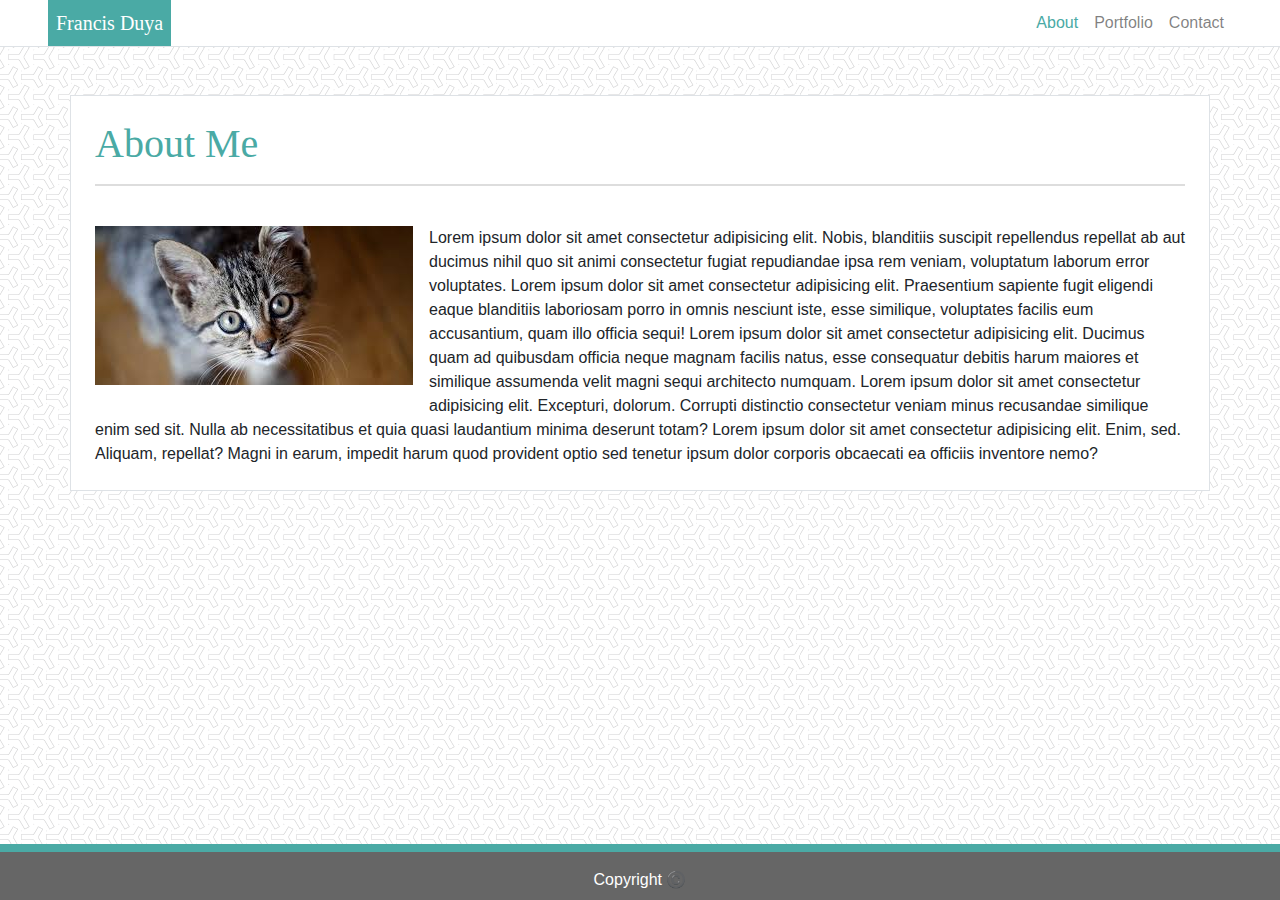
<file: index.html>
<!DOCTYPE html>
<html lang="en">
	<head>
		<meta charset="UTF-8" />
		<meta name="viewport" content="width=device-width, initial-scale=1.0" />
		<title>About</title>
		<link
			rel="stylesheet"
			href="https://stackpath.bootstrapcdn.com/bootstrap/4.4.1/css/bootstrap.min.css"
			integrity="sha384-Vkoo8x4CGsO3+Hhxv8T/Q5PaXtkKtu6ug5TOeNV6gBiFeWPGFN9MuhOf23Q9Ifjh"
			crossorigin="anonymous"
		/>
		<link rel="stylesheet" type="text/css" href="./assets/css/styles.css" />
	</head>
	<body>
		<header
			class="navbar navbar-expand-md navbar-light bg-white p-0 border-bottom"
		>
			<span class="navbar-brand mb-0 h1 ml-5 myName p-2 text-white"
				>Francis Duya</span
			>
			<button
				class="navbar-toggler"
				type="button"
				data-toggle="collapse"
				data-target="#navbarText"
				aria-controls="navbarText"
				aria-expanded="false"
				aria-label="Toggle navigation"
			>
				<span class="navbar-toggler-icon"></span>
			</button>
			<div class="collapse navbar-collapse mr-5" id="navbarText">
				<ul class="navbar-nav ml-md-auto ml-5">
					<a class="nav-item active nav-link" href="index.html">About</a>
					<a class="nav-item nav-link" href="portfolio.html" class="activeMenu"
						>Portfolio</a
					>
					<a class="nav-item nav-link" href="contact.html">Contact</a>
				</ul>
			</div>
		</header>
		<div class="container mt-lg-5 mt-4 bg-white border p-4">
			<div class="row">
				<div class="article col">
					<h1 class="h1">About Me</h1>
					<hr />
					<br />
					<span>
						<img
							class="myImage float-left mr-3 mb-3 img-fluid"
							src="[data-uri]"
						/>
						Lorem ipsum dolor sit amet consectetur adipisicing elit. Nobis,
						blanditiis suscipit repellendus repellat ab aut ducimus nihil quo
						sit animi consectetur fugiat repudiandae ipsa rem veniam, voluptatum
						laborum error voluptates.
					</span>
					<span
						>Lorem ipsum dolor sit amet consectetur adipisicing elit.
						Praesentium sapiente fugit eligendi eaque blanditiis laboriosam
						porro in omnis nesciunt iste, esse similique, voluptates facilis eum
						accusantium, quam illo officia sequi! Lorem ipsum dolor sit amet
						consectetur adipisicing elit. Ducimus quam ad quibusdam officia
						neque magnam facilis natus, esse consequatur debitis harum maiores
						et similique assumenda velit magni sequi architecto numquam. Lorem
						ipsum dolor sit amet consectetur adipisicing elit. Excepturi,
						dolorum. Corrupti distinctio consectetur veniam minus recusandae
						similique enim sed sit. Nulla ab necessitatibus et quia quasi
						laudantium minima deserunt totam? Lorem ipsum dolor sit amet
						consectetur adipisicing elit. Enim, sed. Aliquam, repellat? Magni in
						earum, impedit harum quod provident optio sed tenetur ipsum dolor
						corporis obcaecati ea officiis inventore nemo?</span
					>
				</div>
			</div>
		</div>
		<footer class="fixed-bottom text-center text-white pt-3 pb-2">
			Copyright ©️
		</footer>
	</body>
	<script
		src="https://code.jquery.com/jquery-3.4.1.slim.min.js"
		integrity="sha384-J6qa4849blE2+poT4WnyKhv5vZF5SrPo0iEjwBvKU7imGFAV0wwj1yYfoRSJoZ+n"
		crossorigin="anonymous"
	></script>
	<script
		src="https://cdn.jsdelivr.net/npm/popper.js@1.16.0/dist/umd/popper.min.js"
		integrity="sha384-Q6E9RHvbIyZFJoft+2mJbHaEWldlvI9IOYy5n3zV9zzTtmI3UksdQRVvoxMfooAo"
		crossorigin="anonymous"
	></script>
	<script
		src="https://stackpath.bootstrapcdn.com/bootstrap/4.4.1/js/bootstrap.min.js"
		integrity="sha384-wfSDF2E50Y2D1uUdj0O3uMBJnjuUD4Ih7YwaYd1iqfktj0Uod8GCExl3Og8ifwB6"
		crossorigin="anonymous"
	></script>
</html>
</file>
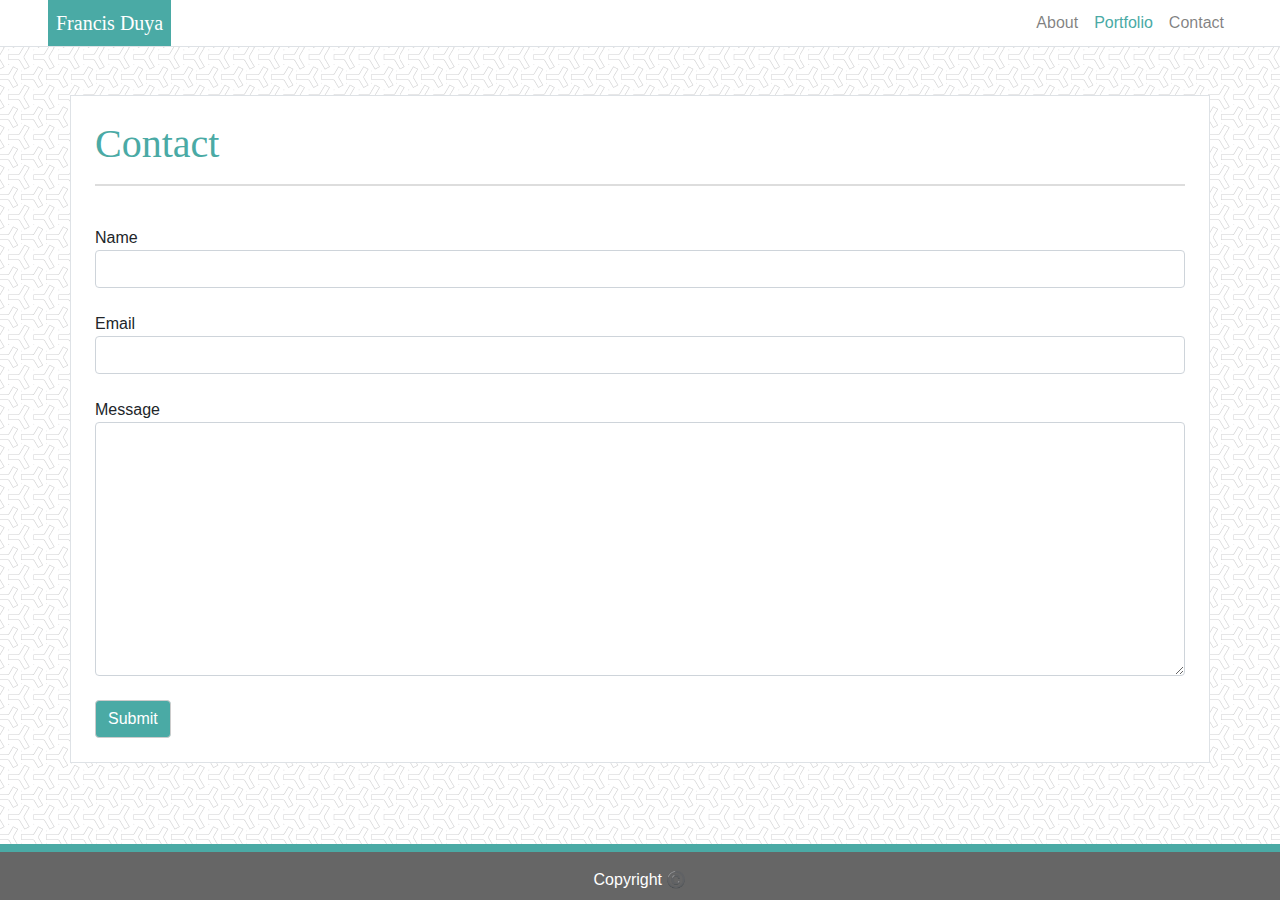
<file: contact.html>
<!DOCTYPE html>
<html lang="en">
	<head>
		<meta charset="UTF-8" />
		<meta name="viewport" content="width=device-width, initial-scale=1.0" />
		<title>About</title>
		<link
			rel="stylesheet"
			href="https://stackpath.bootstrapcdn.com/bootstrap/4.4.1/css/bootstrap.min.css"
			integrity="sha384-Vkoo8x4CGsO3+Hhxv8T/Q5PaXtkKtu6ug5TOeNV6gBiFeWPGFN9MuhOf23Q9Ifjh"
			crossorigin="anonymous"
		/>
		<link rel="stylesheet" type="text/css" href="./assets/css/styles.css" />
	</head>
	<body>
		<header
			class="navbar navbar-expand-md navbar-light bg-white p-0 border-bottom"
		>
			<span class="navbar-brand mb-0 h1 ml-5 myName p-2 text-white"
				>Francis Duya</span
			>
			<button
				class="navbar-toggler"
				type="button"
				data-toggle="collapse"
				data-target="#navbarText"
				aria-controls="navbarText"
				aria-expanded="false"
				aria-label="Toggle navigation"
			>
				<span class="navbar-toggler-icon"></span>
			</button>
			<div class="collapse navbar-collapse mr-5" id="navbarText">
				<ul class="navbar-nav ml-md-auto ml-5">
					<a class="nav-item nav-link" href="index.html">About</a>
					<a
						class="nav-item active nav-link"
						href="portfolio.html"
						class="activeMenu"
						>Portfolio</a
					>
					<a class="nav-item nav-link" href="contact.html">Contact</a>
				</ul>
			</div>
		</header>
		<div class="container mt-lg-5 mt-4 bg-white border p-4">
			<div class="row">
				<div class="article col">
					<h1 class="h1">Contact</h1>
					<hr />
					<br />
					<span></span>Name<br />
					<input type="text" class="form-control" /><br />
					Email<br />
					<input type="text" class="form-control" /><br />
					Message<br />
					<textarea class="form-control" rows="10"></textarea> <br />
					<button class="btn btn-primary submitButton">Submit</button>
				</div>
			</div>
		</div>
		<footer class="fixed-bottom text-center text-white pt-3 pb-2">
			Copyright ©️
		</footer>
	</body>
	<script
		src="https://code.jquery.com/jquery-3.4.1.slim.min.js"
		integrity="sha384-J6qa4849blE2+poT4WnyKhv5vZF5SrPo0iEjwBvKU7imGFAV0wwj1yYfoRSJoZ+n"
		crossorigin="anonymous"
	></script>
	<script
		src="https://cdn.jsdelivr.net/npm/popper.js@1.16.0/dist/umd/popper.min.js"
		integrity="sha384-Q6E9RHvbIyZFJoft+2mJbHaEWldlvI9IOYy5n3zV9zzTtmI3UksdQRVvoxMfooAo"
		crossorigin="anonymous"
	></script>
	<script
		src="https://stackpath.bootstrapcdn.com/bootstrap/4.4.1/js/bootstrap.min.js"
		integrity="sha384-wfSDF2E50Y2D1uUdj0O3uMBJnjuUD4Ih7YwaYd1iqfktj0Uod8GCExl3Og8ifwB6"
		crossorigin="anonymous"
	></script>
</html>
</file>
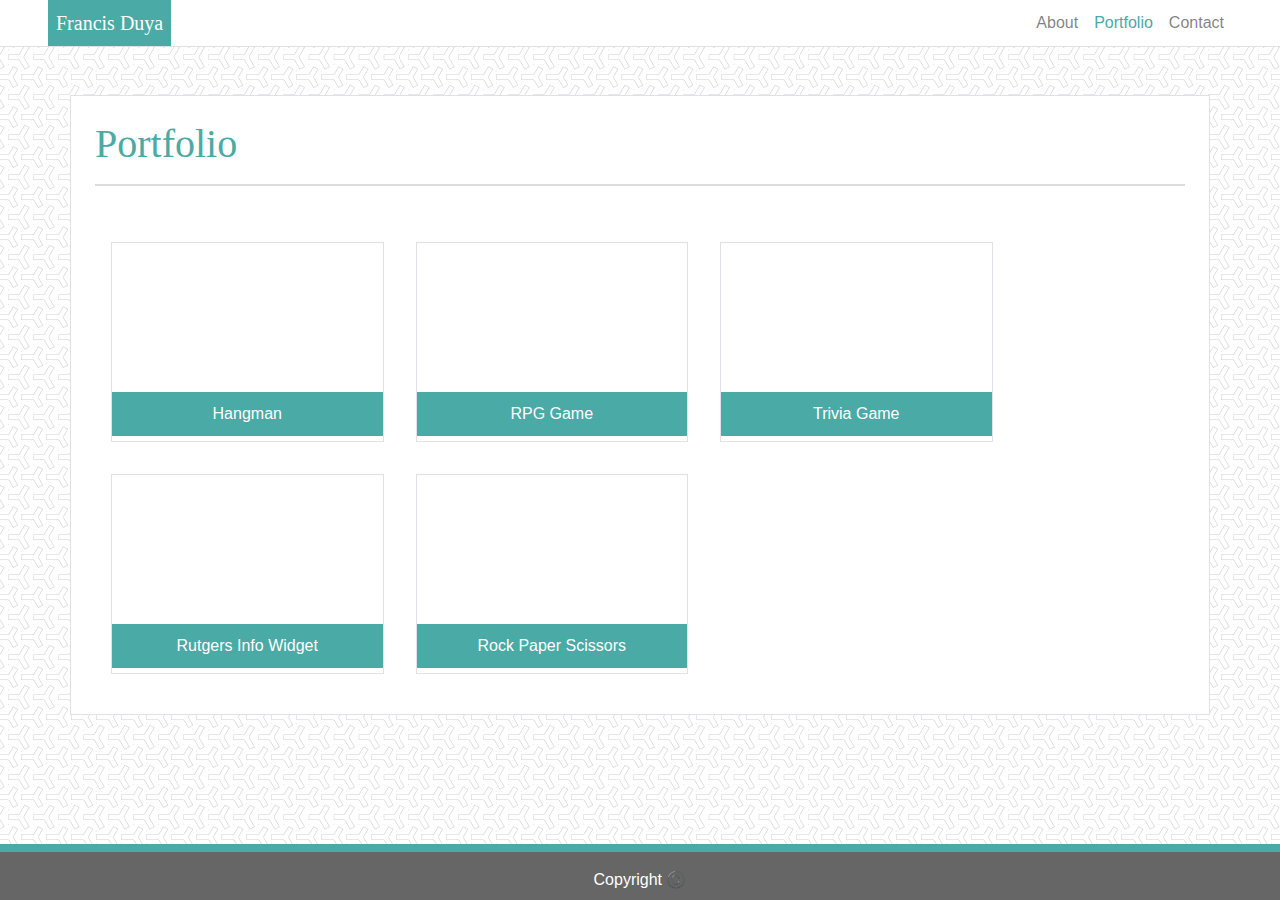
<file: portfolio.html>
<!DOCTYPE html>
<html lang="en">
	<head>
		<meta charset="UTF-8" />
		<meta name="viewport" content="width=device-width, initial-scale=1.0" />
		<title>About</title>
		<link
			rel="stylesheet"
			href="https://stackpath.bootstrapcdn.com/bootstrap/4.4.1/css/bootstrap.min.css"
			integrity="sha384-Vkoo8x4CGsO3+Hhxv8T/Q5PaXtkKtu6ug5TOeNV6gBiFeWPGFN9MuhOf23Q9Ifjh"
			crossorigin="anonymous"
		/>
		<link rel="stylesheet" type="text/css" href="./assets/css/styles.css" />
	</head>
	<body>
		<header
			class="navbar navbar-expand-md navbar-light bg-white p-0 border-bottom"
		>
			<span class="navbar-brand mb-0 h1 ml-5 myName p-2 text-white"
				>Francis Duya</span
			>
			<button
				class="navbar-toggler"
				type="button"
				data-toggle="collapse"
				data-target="#navbarText"
				aria-controls="navbarText"
				aria-expanded="false"
				aria-label="Toggle navigation"
			>
				<span class="navbar-toggler-icon"></span>
			</button>
			<div class="collapse navbar-collapse mr-5" id="navbarText">
				<ul class="navbar-nav ml-md-auto ml-5">
					<a class="nav-item nav-link" href="index.html">About</a>
					<a
						class="nav-item active nav-link"
						href="portfolio.html"
						class="activeMenu"
						>Portfolio</a
					>
					<a class="nav-item nav-link" href="contact.html">Contact</a>
				</ul>
			</div>
		</header>
		<div class="container mt-lg-5 mt-4 bg-white border p-4">
			<div class="row">
				<div class="article col">
					<h1 class="h1">Portfolio</h1>
					<hr />
					<br />
					<div class="container-fluid">
						<div class="row align-items-start">
							<div class="col-lg-3 col-md-4 category img1 m-3 border">
								<div class="label">Hangman</div>
							</div>
							<div class="col-lg-3 col-md-4 category img2 m-3 border">
								<div class="label">RPG Game</div>
							</div>
							<div class="col-lg-3 col-md-4 category img3 m-3 border">
								<div class="label">Trivia Game</div>
							</div>
							<div class="col-lg-3 col-md-4 category img4 m-3 border">
								<div class="label">Rutgers Info Widget</div>
							</div>
							<div class="col-lg-3 col-md-4 category img5 m-3 border">
								<div class="label">Rock Paper Scissors</div>
							</div>
						</div>
					</div>
				</div>
			</div>
		</div>
		<footer class="fixed-bottom text-center text-white pt-3 pb-2">
			Copyright ©️
		</footer>
	</body>
	<script
		src="https://code.jquery.com/jquery-3.4.1.slim.min.js"
		integrity="sha384-J6qa4849blE2+poT4WnyKhv5vZF5SrPo0iEjwBvKU7imGFAV0wwj1yYfoRSJoZ+n"
		crossorigin="anonymous"
	></script>
	<script
		src="https://cdn.jsdelivr.net/npm/popper.js@1.16.0/dist/umd/popper.min.js"
		integrity="sha384-Q6E9RHvbIyZFJoft+2mJbHaEWldlvI9IOYy5n3zV9zzTtmI3UksdQRVvoxMfooAo"
		crossorigin="anonymous"
	></script>
	<script
		src="https://stackpath.bootstrapcdn.com/bootstrap/4.4.1/js/bootstrap.min.js"
		integrity="sha384-wfSDF2E50Y2D1uUdj0O3uMBJnjuUD4Ih7YwaYd1iqfktj0Uod8GCExl3Og8ifwB6"
		crossorigin="anonymous"
	></script>
</html>
</file>
<file: assets/css/styles.css>
body {
	background: url("../images/pattern.png");
}

hr {
	border: 1px solid #dddddd;
}

.article > h1 {
	color: #4aaaa5;
	font-family: "Georgia", Times, "Times New Roman", serif;
}

.myName {
	background-color: #4aaaa5;
	font-family: "Georgia", Times, "Times New Roman", serif;
}

.active {
	color: #4aaaa5 !important;
}

.nav-item {
	transition: all 0.5s;
}

.nav-item:hover {
	background-color: #4aaaa5;
	color: #ffffff !important;
	border-radius: 10px;
}

footer {
	border-top: 8px solid #4aaaa5;
	background-color: #666666;
}

.contactInput {
	width: 100%;
}

.submitButton {
	background-color: #4aaaa5;
	border: 1px solid #cccccc;
}

.category {
	width: 250px;
	height: 200px;
	position: relative;
}

.label {
	background-color: #4aaaa5;
	position: absolute;
	bottom: 5px;
	left: 0px;
	padding: 10px;
	width: 100%;
	box-sizing: border-box;
	text-align: center;
	color: #ffffff;
}

.img1 {
	background-size: cover;
	background: url("https://loremflickr.com/500/500/hangman") no-repeat center;
}

.img2 {
	background-size: cover;
	background: url("https://loremflickr.com/500/500/rpg") no-repeat center;
}

.img3 {
	background-size: cover;
	background: url("https://loremflickr.com/500/500/trivia") no-repeat center;
}

.img4 {
	background-size: cover;
	background: url("https://loremflickr.com/500/500/rutgers") no-repeat center;
}

.img5 {
	background-size: cover;
	background: url("https://loremflickr.com/500/500/rockpaperscissors") no-repeat
		center;
}
</file>
